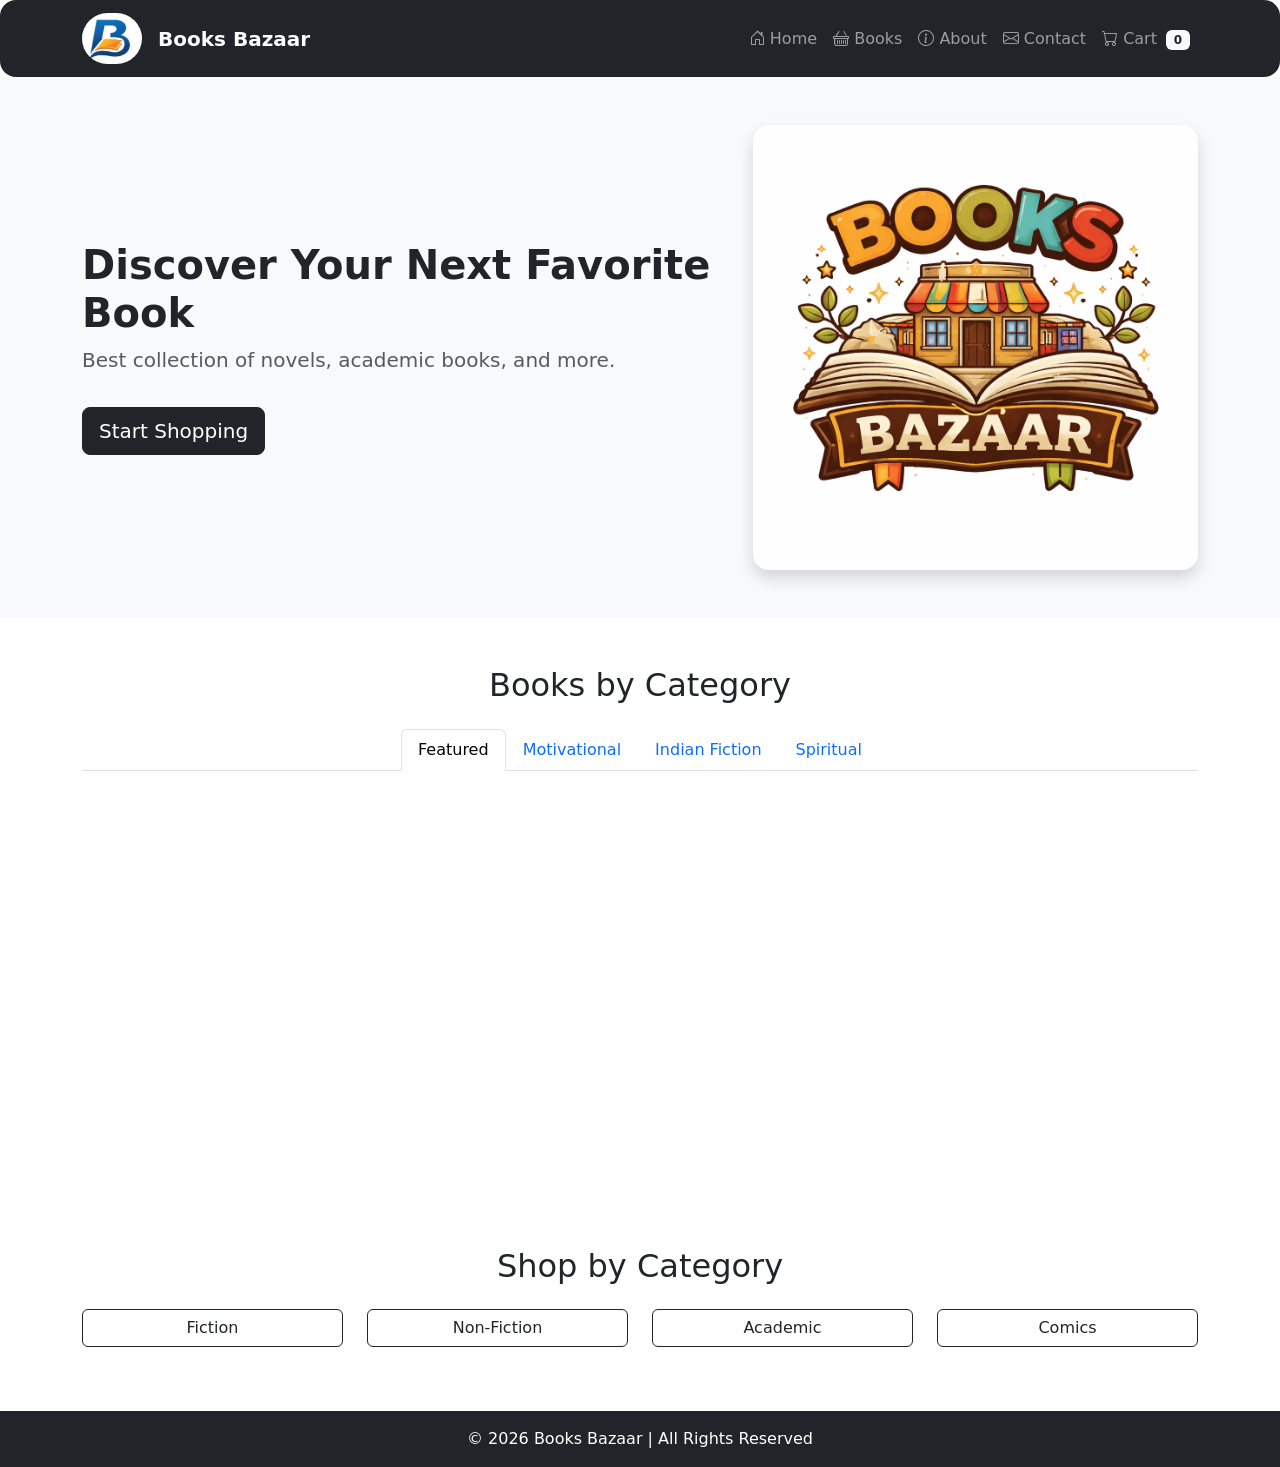
<file: BooksBazaar/index.html>
<!DOCTYPE html>
<html lang="en">

<head>
    <meta charset="UTF-8">
    <meta name="viewport" content="width=device-width, initial-scale=1.0">
    <title>Books Bazaar</title>
    <link rel="stylesheet" href="style/style.css">

    <link href="https://unpkg.com/aos@2.3.4/dist/aos.css" rel="stylesheet">
    <link href="https://cdn.jsdelivr.net/npm/bootstrap@5.3.2/dist/css/bootstrap.min.css" rel="stylesheet">
    <script src="https://cdn.jsdelivr.net/npm/bootstrap@5.3.2/dist/js/bootstrap.bundle.min.js"></script>
    <link rel="stylesheet" href="https://cdn.jsdelivr.net/npm/bootstrap-icons@1.11.3/font/bootstrap-icons.css">
    <link href="https://unpkg.com/aos@2.3.4/dist/aos.css" rel="stylesheet">
</head>

<body>

    <!-- Navbar -->
    <nav class="navbar navbar-expand-lg navbar-dark bg-dark rounded-4">
        <div class="container">
                <a class="navbar-brand d-flex align-items-center" href="index.html">
                <img src="img/logo.jpg" alt="Books Bazaar Logo"
                    class="d-inline-block align-text-top me-2 rounded-pill me-3" style="width: 60px;">
                <span class="fw-bold">Books Bazaar</span>
            </a>
            <button class="navbar-toggler" type="button" data-bs-toggle="collapse" data-bs-target="#navbarNav">
                <span class="navbar-toggler-icon"></span>
            </button>
            <div class="collapse navbar-collapse" id="navbarNav">
                <ul class="navbar-nav ms-auto">
                    <li class="nav-item"><a class="nav-link" href="index.html"><i class="bi bi-house-door"></i> Home</a></li>
                    <li class="nav-item"><a class="nav-link" href="books.html"><i class="bi bi-basket"></i> Books</a></li>
                    <li class="nav-item"><a class="nav-link" href="about.html"><i class="bi bi-info-circle"></i>
                            About</a></li>
                    <li class="nav-item"><a class="nav-link" href="contact.html"><i class="bi bi-envelope"></i>
                            Contact</a></li>
                    <li class="nav-item">
                        <a class="nav-link" href="cart.html">
                            <i class="bi bi-cart"></i>
                            Cart
                            <span class="badge bg-light text-dark ms-1 cart-count">0</span>
                        </a>
                    </li>
                </ul>
            </div>
        </div>
    </nav>

    <!-- Hero Section -->
    <header class="bg-light py-5">
        <div class="container d-flex flex-column flex-md-row align-items-center justify-content-between">
            <div class="text-center text-md-start">
                <h1 class="fw-bold text-dark">Discover Your Next Favorite Book</h1>
                <p class="lead text-muted">Best collection of novels, academic books, and more.</p>
                <a class="btn btn-dark btn-lg mt-3" href="books.html">Start Shopping</a>
            </div>
            <div class="mt-4 mt-md-0">
                <img src="img/hero.png" class="img-fluid rounded-4 shadow" alt="book Banner" width="500">
            </div>
        </div>
    </header>
    <!-- Books by Category (Tabs) -->
    <section class="container mt-5">
        <h2 class="mb-4 text-center text-dark">Books by Category</h2>

        <ul class="nav nav-tabs justify-content-center" id="categoryTabs" role="tablist">
            <li class="nav-item" role="presentation">
                <button class="nav-link active" id="tab-featured" data-bs-toggle="tab" data-bs-target="#pane-featured" type="button" role="tab">
                    Featured
                </button>
            </li>
            <li class="nav-item" role="presentation">
                <button class="nav-link" id="tab-motivational" data-bs-toggle="tab" data-bs-target="#pane-motivational" type="button" role="tab">
                    Motivational
                </button>
            </li>
            <li class="nav-item" role="presentation">
                <button class="nav-link" id="tab-indian" data-bs-toggle="tab" data-bs-target="#pane-indian" type="button" role="tab">
                    Indian Fiction
                </button>
            </li>
            <li class="nav-item" role="presentation">
                <button class="nav-link" id="tab-spiritual" data-bs-toggle="tab" data-bs-target="#pane-spiritual" type="button" role="tab">
                    Spiritual
                </button>
            </li>
        </ul>

        <div class="tab-content pt-4" id="categoryTabsContent">
            <!-- Featured -->
            <div class="tab-pane fade show active" id="pane-featured" role="tabpanel" aria-labelledby="tab-featured" tabindex="0">
                <div class="row g-4">
                    <div class="col-12 col-sm-6 col-md-3" data-aos="fade-up">
                        <div class="card book-card">
                            <img src="img/1984.webp" class="card-img-top" alt="1984 book cover">
                            <div class="card-body text-center">
                                <h5 class="card-title">1984</h5>
                                <p class="card-text">George Orwell</p>
                                <p class="text-danger fw-bold">₹149</p>
                                <button class="btn btn-dark w-100 add-to-cart" data-title="1984" data-author="George Orwell" data-price="149" data-image="img/1984.webp">Add to Cart</button>
                            </div>
                        </div>
                    </div>
                    <div class="col-12 col-sm-6 col-md-3" data-aos="fade-up" data-aos-delay="100">
                        <div class="card book-card">
                            <img src="img/ToKillaMockingBird.jpg" class="card-img-top" alt="To Kill a Mockingbird book cover">
                            <div class="card-body text-center">
                                <h5 class="card-title">To Kill a Mockingbird</h5>
                                <p class="card-text">Harper Lee</p>
                                <p class="text-danger fw-bold">₹199</p>
                                <button class="btn btn-dark w-100 add-to-cart" data-title="To Kill a Mockingbird" data-author="Harper Lee" data-price="199" data-image="img/ToKillaMockingBird.jpg">Add to Cart</button>
                            </div>
                        </div>
                    </div>
                    <div class="col-12 col-sm-6 col-md-3" data-aos="fade-up" data-aos-delay="200">
                        <div class="card book-card">
                            <img src="img/Brave_New_World.jpg" class="card-img-top" alt="Brave New World book cover">
                            <div class="card-body text-center">
                                <h5 class="card-title">Brave New World</h5>
                                <p class="card-text">Aldous Huxley</p>
                                <p class="text-danger fw-bold">₹199</p>
                                <button class="btn btn-dark w-100 add-to-cart" data-title="Brave New World" data-author="Aldous Huxley" data-price="199" data-image="img/Brave_New_World.jpg">Add to Cart</button>
                            </div>
                        </div>
                    </div>
                    <div class="col-12 col-sm-6 col-md-3" data-aos="fade-up" data-aos-delay="300">
                        <div class="card book-card">
                            <img src="img/Fahrenheit_451.jpg" class="card-img-top" alt="Fahrenheit 451 book cover">
                            <div class="card-body text-center">
                                <h5 class="card-title">Fahrenheit 451</h5>
                                <p class="card-text">Ray Bradbury</p>
                                <p class="text-danger fw-bold">₹189</p>
                                <button class="btn btn-dark w-100 add-to-cart" data-title="Fahrenheit 451" data-author="Ray Bradbury" data-price="189" data-image="img/Fahrenheit_451.jpg">Add to Cart</button>
                            </div>
                        </div>
                    </div>
                </div>
            </div>

            <!-- Motivational -->
            <div class="tab-pane fade" id="pane-motivational" role="tabpanel" aria-labelledby="tab-motivational" tabindex="0">
                <div class="row g-4">
                    <div class="col-12 col-sm-6 col-md-3" data-aos="fade-up">
                        <div class="card book-card">
                            <img src="img/Atomic_Habits.jpg" class="card-img-top" alt="Atomic Habits book cover">
                            <div class="card-body text-center">
                                <h5 class="card-title">Atomic Habits</h5>
                                <p class="card-text">James Clear</p>
                                <p class="text-danger fw-bold">₹299</p>
                                <button class="btn btn-dark w-100 add-to-cart" data-title="Atomic Habits" data-author="James Clear" data-price="299" data-image="img/Atomic_Habits.jpg">Add to Cart</button>
                            </div>
                        </div>
                    </div>
                    <div class="col-12 col-sm-6 col-md-3" data-aos="fade-up" data-aos-delay="100">
                        <div class="card book-card">
                            <img src="img/Deep_Work.jpg" class="card-img-top" alt="Deep Work book cover">
                            <div class="card-body text-center">
                                <h5 class="card-title">Deep Work</h5>
                                <p class="card-text">Cal Newport</p>
                                <p class="text-danger fw-bold">₹349</p>
                                <button class="btn btn-dark w-100 add-to-cart" data-title="Deep Work" data-author="Cal Newport" data-price="349" data-image="img/Deep_Work.jpg">Add to Cart</button>
                            </div>
                        </div>
                    </div>
                    <div class="col-12 col-sm-6 col-md-3" data-aos="fade-up" data-aos-delay="200">
                        <div class="card book-card">
                            <img src="img/Think_and_Grow_Rich.jpg" class="card-img-top" alt="Think and Grow Rich book cover">
                            <div class="card-body text-center">
                                <h5 class="card-title">Think and Grow Rich</h5>
                                <p class="card-text">Napoleon Hill</p>
                                <p class="text-danger fw-bold">₹199</p>
                                <button class="btn btn-dark w-100 add-to-cart" data-title="Think and Grow Rich" data-author="Napoleon Hill" data-price="199" data-image="img/Think_and_Grow_Rich.jpg">Add to Cart</button>
                            </div>
                        </div>
                    </div>
                    <div class="col-12 col-sm-6 col-md-3" data-aos="fade-up" data-aos-delay="300">
                        <div class="card book-card">
                            <img src="img/WingsOfFire.jpg" class="card-img-top" alt="Wings of Fire book cover">
                            <div class="card-body text-center">
                                <h5 class="card-title">Wings of Fire</h5>
                                <p class="card-text">A. P. J. Abdul Kalam</p>
                                <p class="text-danger fw-bold">₹299</p>
                                <button class="btn btn-dark w-100 add-to-cart" data-title="Wings of Fire" data-author="A. P. J. Abdul Kalam" data-price="299" data-image="img/WingsOfFire.jpg">Add to Cart</button>
                            </div>
                        </div>
                    </div>
                </div>
            </div>

            <!-- Indian Fiction -->
            <div class="tab-pane fade" id="pane-indian" role="tabpanel" aria-labelledby="tab-indian" tabindex="0">
                <div class="row g-4">
                    <div class="col-12 col-sm-6 col-md-3" data-aos="fade-up">
                        <div class="card book-card">
                            <img src="img/TheWhiteTiger.jpg" class="card-img-top" alt="The White Tiger book cover">
                            <div class="card-body text-center">
                                <h5 class="card-title">The White Tiger</h5>
                                <p class="card-text">Aravind Adiga</p>
                                <p class="text-danger fw-bold">₹199</p>
                                <button class="btn btn-dark w-100 add-to-cart" data-title="The White Tiger" data-author="Aravind Adiga" data-price="199" data-image="img/TheWhiteTiger.jpg">Add to Cart</button>
                            </div>
                        </div>
                    </div>
                    <div class="col-12 col-sm-6 col-md-3" data-aos="fade-up" data-aos-delay="100">
                        <div class="card book-card">
                            <img src="img/TheGodOfSmallThings.jpg" class="card-img-top" alt="The God of Small Things book cover">
                            <div class="card-body text-center">
                                <h5 class="card-title">The God of Small Things</h5>
                                <p class="card-text">Arundhati Roy</p>
                                <p class="text-danger fw-bold">₹249</p>
                                <button class="btn btn-dark w-100 add-to-cart" data-title="The God of Small Things" data-author="Arundhati Roy" data-price="249" data-image="img/TheGodOfSmallThings.jpg">Add to Cart</button>
                            </div>
                        </div>
                    </div>
                    <div class="col-12 col-sm-6 col-md-3" data-aos="fade-up" data-aos-delay="200">
                        <div class="card book-card">
                            <img src="img/Midnight'sChildren.jpg" class="card-img-top" alt="Midnight's Children book cover">
                            <div class="card-body text-center">
                                <h5 class="card-title">Midnight's Children</h5>
                                <p class="card-text">Salman Rushdie</p>
                                <p class="text-danger fw-bold">₹299</p>
                                <button class="btn btn-dark w-100 add-to-cart" data-title="Midnight's Children" data-author="Salman Rushdie" data-price="299" data-image="img/Midnight'sChildren.jpg">Add to Cart</button>
                            </div>
                        </div>
                    </div>
                    <div class="col-12 col-sm-6 col-md-3" data-aos="fade-up" data-aos-delay="300">
                        <div class="card book-card">
                            <img src="img/TrainToPakistan.jpg" class="card-img-top" alt="Train to Pakistan book cover">
                            <div class="card-body text-center">
                                <h5 class="card-title">Train to Pakistan</h5>
                                <p class="card-text">Khushwant Singh</p>
                                <p class="text-danger fw-bold">₹199</p>
                                <button class="btn btn-dark w-100 add-to-cart" data-title="Train to Pakistan" data-author="Khushwant Singh" data-price="199" data-image="img/TrainToPakistan.jpg">Add to Cart</button>
                            </div>
                        </div>
                    </div>
                </div>
            </div>

            <!-- Spiritual -->
            <div class="tab-pane fade" id="pane-spiritual" role="tabpanel" aria-labelledby="tab-spiritual" tabindex="0">
                <div class="row g-4">
                    <div class="col-12 col-sm-6 col-md-3" data-aos="fade-up">
                        <div class="card book-card">
                            <img src="img/Bhagvadgita.jpg" class="card-img-top" alt="The Bhagavad Gita book cover">
                            <div class="card-body text-center">
                                <h5 class="card-title">The Bhagavad Gita</h5>
                                <p class="card-text">A. C. Bhaktivedanta Swami</p>
                                <p class="text-danger fw-bold">₹149</p>
                                <button class="btn btn-dark w-100 add-to-cart" data-title="The Bhagavad Gita" data-author="A. C. Bhaktivedanta Swami" data-price="149" data-image="img/Bhagvadgita.jpg">Add to Cart</button>
                            </div>
                        </div>
                    </div>
                    <div class="col-12 col-sm-6 col-md-3" data-aos="fade-up" data-aos-delay="100">
                        <div class="card book-card">
                            <img src="img/The_Power_of_Now.jpg" class="card-img-top" alt="The Power of Now book cover">
                            <div class="card-body text-center">
                                <h5 class="card-title">The Power of Now</h5>
                                <p class="card-text">Eckhart Tolle</p>
                                <p class="text-danger fw-bold">₹299</p>
                                <button class="btn btn-dark w-100 add-to-cart" data-title="The Power of Now" data-author="Eckhart Tolle" data-price="299" data-image="img/The_Power_of_Now.jpg">Add to Cart</button>
                            </div>
                        </div>
                    </div>
                    <div class="col-12 col-sm-6 col-md-3" data-aos="fade-up" data-aos-delay="200">
                        <div class="card book-card">
                            <img src="img/Yogi.jpg" class="card-img-top" alt="Autobiography of a Yogi book cover">
                            <div class="card-body text-center">
                                <h5 class="card-title">Autobiography of a Yogi</h5>
                                <p class="card-text">Paramahansa Yogananda</p>
                                <p class="text-danger fw-bold">₹199</p>
                                <button class="btn btn-dark w-100 add-to-cart" data-title="Autobiography of a Yogi" data-author="Paramahansa Yogananda" data-price="199" data-image="img/Yogi.jpg">Add to Cart</button>
                            </div>
                        </div>
                    </div>
                    <div class="col-12 col-sm-6 col-md-3" data-aos="fade-up" data-aos-delay="300">
                        <div class="card book-card">
                            <img src="img/Ikigai.jpg" class="card-img-top" alt="Ikigai book cover">
                            <div class="card-body text-center">
                                <h5 class="card-title">Ikigai</h5>
                                <p class="card-text">Héctor García</p>
                                <p class="text-danger fw-bold">₹249</p>
                                <button class="btn btn-dark w-100 add-to-cart" data-title="Ikigai" data-author="Héctor García" data-price="249" data-image="img/Ikigai.jpg">Add to Cart</button>
                            </div>
                        </div>
                    </div>
                </div>
            </div>
        </div>
    </section>
    <!-- Categories -->
    <section class="container mb-5">
        <h2 class="mb-4 text-center text-dark">Shop by Category</h2>
        <div class="row text-center">
            <div class="col-6 col-md-3 mb-3">
                <a href="books.html#fiction" class="btn btn-outline-dark w-100">Fiction</a>
            </div>
            <div class="col-6 col-md-3 mb-3">
                <a href="books.html#non-fiction" class="btn btn-outline-dark w-100">Non-Fiction</a>
            </div>
            <div class="col-6 col-md-3 mb-3">
                <a href="books.html#academic" class="btn btn-outline-dark w-100">Academic</a>
            </div>
            <div class="col-6 col-md-3 mb-3">
                <a href="books.html#comics" class="btn btn-outline-dark w-100">Comics</a>
            </div>
        </div>
    </section>

    <!-- Footer -->
    <footer class="bg-dark text-white text-center py-3 mt-auto">
        <p class="mb-0">© 2026 Books Bazaar | All Rights Reserved</p>
    </footer>
    <script src="https://unpkg.com/aos@2.3.4/dist/aos.js"></script>
    <script>
        AOS.init();
    </script>
    <script src="script.js"></script>
</body>
</file>
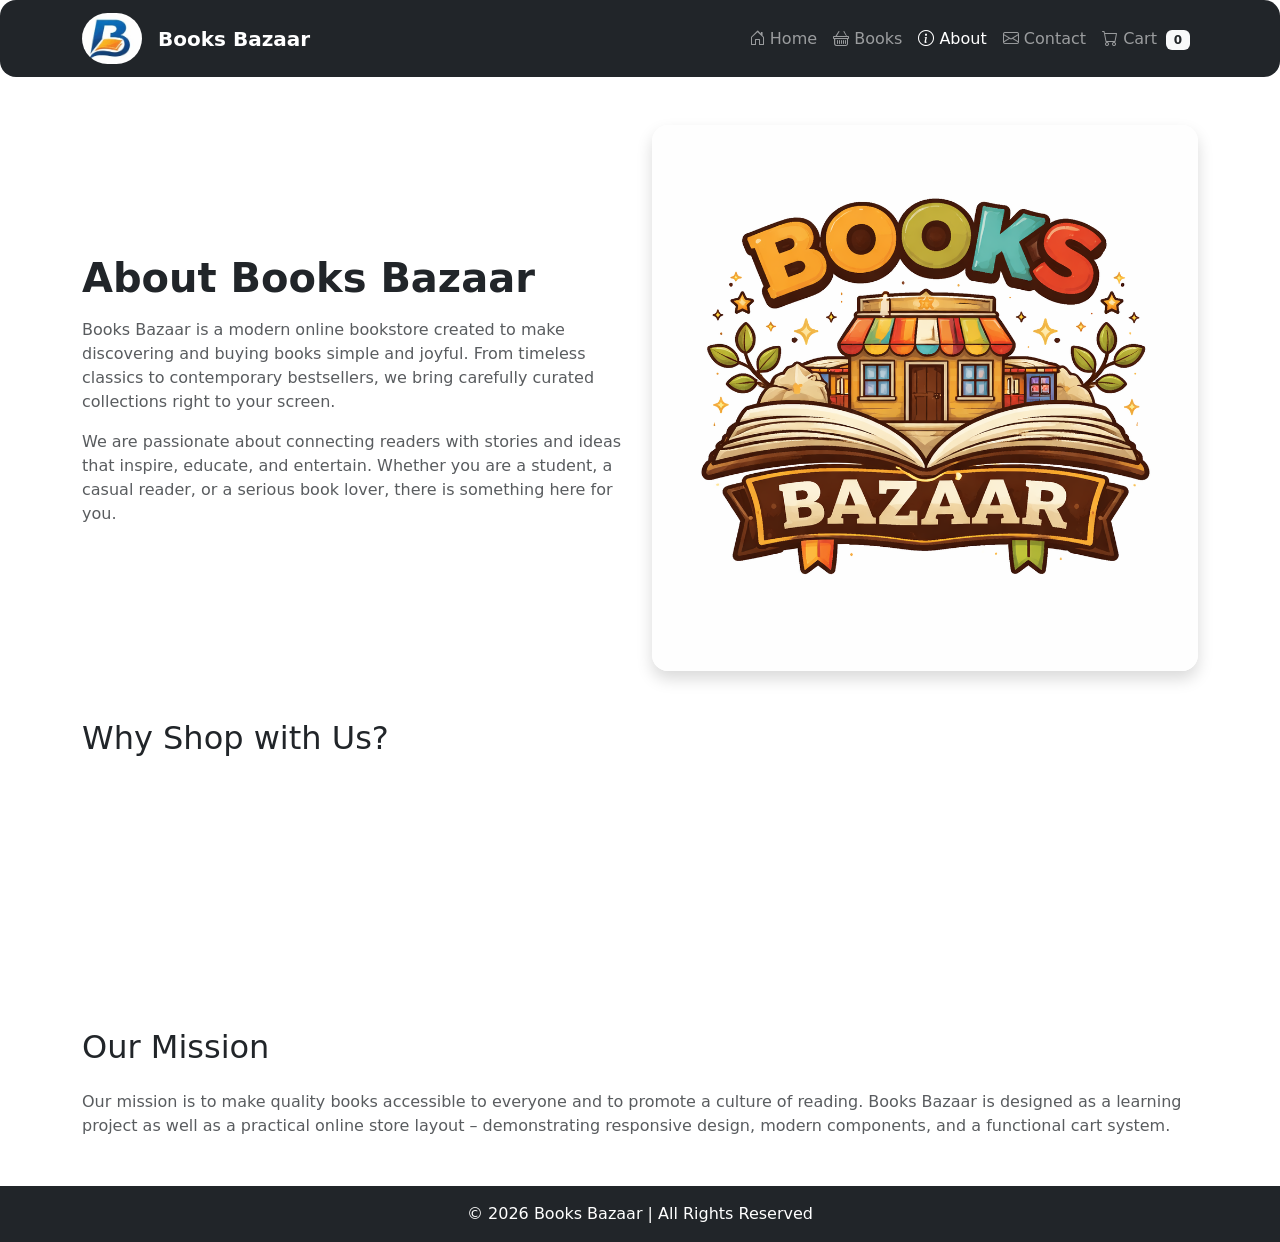
<file: BooksBazaar/about.html>
<!DOCTYPE html>
<html lang="en">

<head>
    <meta charset="UTF-8">
    <meta name="viewport" content="width=device-width, initial-scale=1.0">
    <title>About - Books Bazaar</title>
    <link rel="stylesheet" href="style/style.css">
    <link href="https://unpkg.com/aos@2.3.4/dist/aos.css" rel="stylesheet">
    <link href="https://cdn.jsdelivr.net/npm/bootstrap@5.3.2/dist/css/bootstrap.min.css" rel="stylesheet">
    <script src="https://cdn.jsdelivr.net/npm/bootstrap@5.3.2/dist/js/bootstrap.bundle.min.js"></script>
    <link rel="stylesheet" href="https://cdn.jsdelivr.net/npm/bootstrap-icons@1.11.3/font/bootstrap-icons.css">
</head>

<body>
    <!-- Navbar -->
    <nav class="navbar navbar-expand-lg navbar-dark bg-dark rounded-4">
        <div class="container">
            <a class="navbar-brand d-flex align-items-center" href="index.html">
                <img src="img/logo.jpg" alt="Books Bazaar Logo"
                    class="d-inline-block align-text-top me-2 rounded-pill me-3" style="width: 60px;">
                <span class="fw-bold">Books Bazaar</span>
            </a>
            <button class="navbar-toggler" type="button" data-bs-toggle="collapse" data-bs-target="#navbarNav">
                <span class="navbar-toggler-icon"></span>
            </button>
            <div class="collapse navbar-collapse" id="navbarNav">
                <ul class="navbar-nav ms-auto">
                    <li class="nav-item"><a class="nav-link" href="index.html"><i class="bi bi-house-door"></i> Home</a></li>
                    <li class="nav-item"><a class="nav-link" href="books.html"><i class="bi bi-basket"></i> Books</a></li>
                    <li class="nav-item"><a class="nav-link active" href="about.html"><i class="bi bi-info-circle"></i> About</a></li>
                    <li class="nav-item"><a class="nav-link" href="contact.html"><i class="bi bi-envelope"></i> Contact</a></li>
                    <li class="nav-item">
                        <a class="nav-link" href="cart.html">
                            <i class="bi bi-cart"></i>
                            Cart
                            <span class="badge bg-light text-dark ms-1 cart-count">0</span>
                        </a>
                    </li>
                </ul>
            </div>
        </div>
    </nav>

    <main class="container my-5">
        <section class="row align-items-center mb-5">
            <div class="col-md-6" data-aos="fade-right">
                <h1 class="fw-bold mb-3">About Books Bazaar</h1>
                <p class="text-muted">
                    Books Bazaar is a modern online bookstore created to make discovering and buying books simple and joyful.
                    From timeless classics to contemporary bestsellers, we bring carefully curated collections right to your screen.
                </p>
                <p class="text-muted">
                    We are passionate about connecting readers with stories and ideas that inspire, educate, and entertain.
                    Whether you are a student, a casual reader, or a serious book lover, there is something here for you.
                </p>
            </div>
            <div class="col-md-6 text-center" data-aos="fade-left">
                <img src="img/hero.png" class="img-fluid rounded-4 shadow" alt="Books Bazaar illustration">
            </div>
        </section>

        <section class="mb-5">
            <h2 class="mb-4">Why Shop with Us?</h2>
            <div class="row g-4">
                <div class="col-md-4" data-aos="zoom-in">
                    <div class="card h-100 text-center">
                        <div class="card-body">
                            <i class="bi bi-collection fs-1 mb-3"></i>
                            <h5 class="card-title">Curated Collections</h5>
                            <p class="card-text text-muted">
                                Handpicked books across genres so you can quickly find quality reads without endless searching.
                            </p>
                        </div>
                    </div>
                </div>
                <div class="col-md-4" data-aos="zoom-in" data-aos-delay="100">
                    <div class="card h-100 text-center">
                        <div class="card-body">
                            <i class="bi bi-truck fs-1 mb-3"></i>
                            <h5 class="card-title">Fast & Reliable</h5>
                            <p class="card-text text-muted">
                                Built with performance and simplicity in mind for a smooth browsing and checkout experience.
                            </p>
                        </div>
                    </div>
                </div>
                <div class="col-md-4" data-aos="zoom-in" data-aos-delay="200">
                    <div class="card h-100 text-center">
                        <div class="card-body">
                            <i class="bi bi-heart fs-1 mb-3"></i>
                            <h5 class="card-title">Made for Readers</h5>
                            <p class="card-text text-muted">
                                Clean design and clear layouts that put books and reading first.
                            </p>
                        </div>
                    </div>
                </div>
            </div>
        </section>

        <section class="mb-5">
            <h2 class="mb-4">Our Mission</h2>
            <p class="text-muted">
                Our mission is to make quality books accessible to everyone and to promote a culture of reading.
                Books Bazaar is designed as a learning project as well as a practical online store layout –
                demonstrating responsive design, modern components, and a functional cart system.
            </p>
        </section>
    </main>

    <footer class="bg-dark text-white text-center py-3 mt-auto">
        <p class="mb-0">© 2026 Books Bazaar | All Rights Reserved</p>
    </footer>

    <script src="https://unpkg.com/aos@2.3.4/dist/aos.js"></script>
    <script>
        AOS.init();
    </script>
    <script src="script.js"></script>
</body>

</html>
</file>
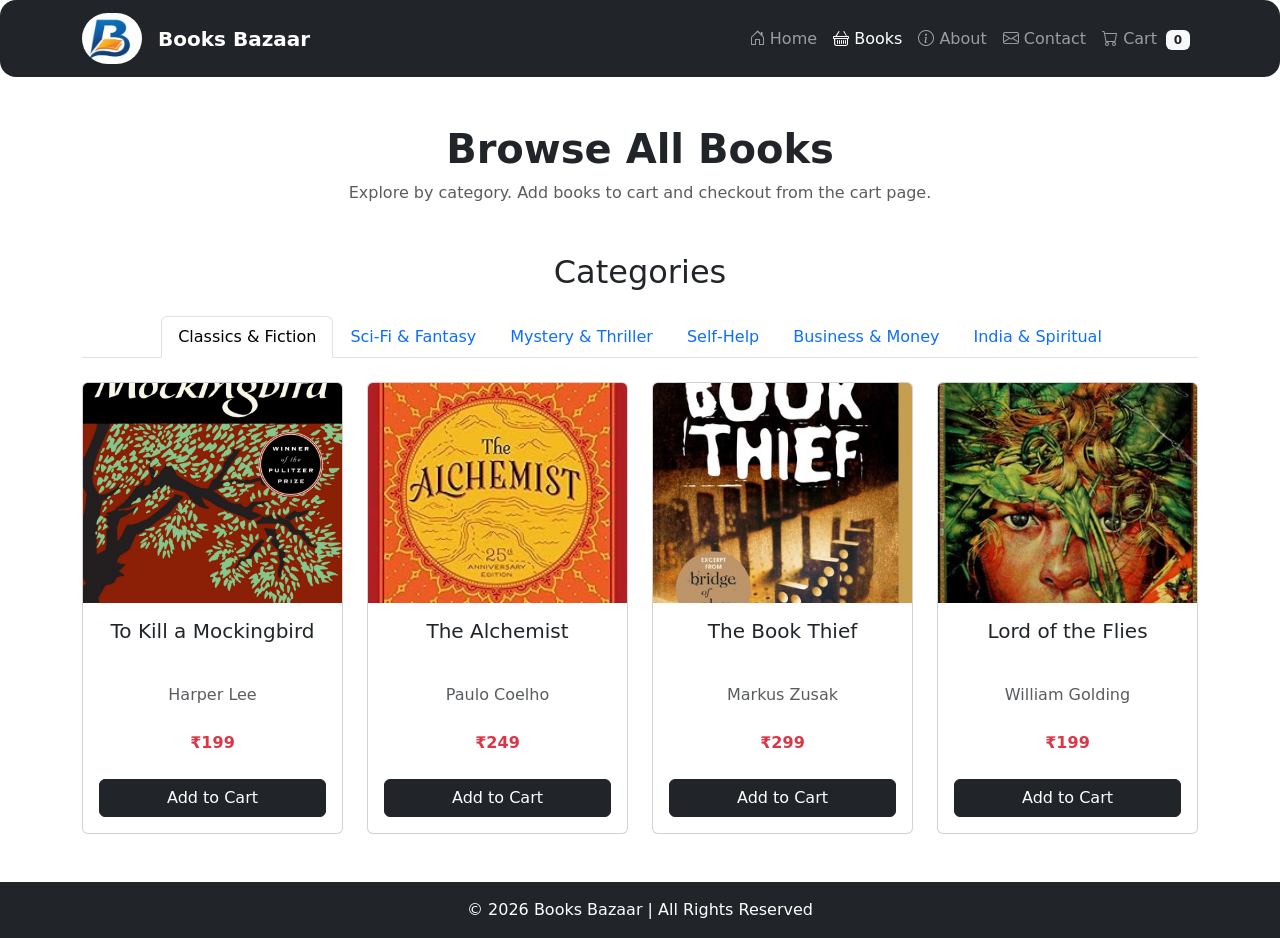
<file: BooksBazaar/books.html>
<!DOCTYPE html>
<html lang="en">

<head>
    <meta charset="UTF-8">
    <meta name="viewport" content="width=device-width, initial-scale=1.0">
    <title>Books - Books Bazaar</title>
    <link rel="stylesheet" href="style/style.css">
    <link href="https://unpkg.com/aos@2.3.4/dist/aos.css" rel="stylesheet">
    <link href="https://cdn.jsdelivr.net/npm/bootstrap@5.3.2/dist/css/bootstrap.min.css" rel="stylesheet">
    <script src="https://cdn.jsdelivr.net/npm/bootstrap@5.3.2/dist/js/bootstrap.bundle.min.js"></script>
    <link rel="stylesheet" href="https://cdn.jsdelivr.net/npm/bootstrap-icons@1.11.3/font/bootstrap-icons.css">
</head>

<body>
    <!-- Navbar -->
    <nav class="navbar navbar-expand-lg navbar-dark bg-dark rounded-4">
        <div class="container">
            <a class="navbar-brand d-flex align-items-center" href="index.html">
                <img src="img/logo.jpg" alt="Books Bazaar Logo"
                    class="d-inline-block align-text-top me-2 rounded-pill me-3" style="width: 60px;">
                <span class="fw-bold">Books Bazaar</span>
            </a>
            <button class="navbar-toggler" type="button" data-bs-toggle="collapse" data-bs-target="#navbarNav">
                <span class="navbar-toggler-icon"></span>
            </button>
            <div class="collapse navbar-collapse" id="navbarNav">
                <ul class="navbar-nav ms-auto">
                    <li class="nav-item"><a class="nav-link" href="index.html"><i class="bi bi-house-door"></i> Home</a></li>
                    <li class="nav-item"><a class="nav-link active" href="books.html"><i class="bi bi-basket"></i> Books</a></li>
                    <li class="nav-item"><a class="nav-link" href="about.html"><i class="bi bi-info-circle"></i> About</a></li>
                    <li class="nav-item"><a class="nav-link" href="contact.html"><i class="bi bi-envelope"></i> Contact</a></li>
                    <li class="nav-item">
                        <a class="nav-link" href="cart.html">
                            <i class="bi bi-cart"></i>
                            Cart
                            <span class="badge bg-light text-dark ms-1 cart-count">0</span>
                        </a>
                    </li>
                </ul>
            </div>
        </div>
    </nav>

    <main class="container my-5">
        <header class="mb-5 text-center">
            <h1 class="fw-bold">Browse All Books</h1>
            <p class="text-muted">Explore by category. Add books to cart and checkout from the cart page.</p>
        </header>

        <section>
            <h2 class="mb-4 text-center">Categories</h2>

            <ul class="nav nav-tabs justify-content-center" id="booksTabs" role="tablist">
                <li class="nav-item" role="presentation">
                    <button class="nav-link active" id="tab-classics" data-bs-toggle="tab" data-bs-target="#pane-classics" type="button" role="tab">
                        Classics & Fiction
                    </button>
                </li>
                <li class="nav-item" role="presentation">
                    <button class="nav-link" id="tab-scifi" data-bs-toggle="tab" data-bs-target="#pane-scifi" type="button" role="tab">
                        Sci‑Fi & Fantasy
                    </button>
                </li>
                <li class="nav-item" role="presentation">
                    <button class="nav-link" id="tab-thriller" data-bs-toggle="tab" data-bs-target="#pane-thriller" type="button" role="tab">
                        Mystery & Thriller
                    </button>
                </li>
                <li class="nav-item" role="presentation">
                    <button class="nav-link" id="tab-selfhelp" data-bs-toggle="tab" data-bs-target="#pane-selfhelp" type="button" role="tab">
                        Self‑Help
                    </button>
                </li>
                <li class="nav-item" role="presentation">
                    <button class="nav-link" id="tab-business" data-bs-toggle="tab" data-bs-target="#pane-business" type="button" role="tab">
                        Business & Money
                    </button>
                </li>
                <li class="nav-item" role="presentation">
                    <button class="nav-link" id="tab-india" data-bs-toggle="tab" data-bs-target="#pane-india" type="button" role="tab">
                        India & Spiritual
                    </button>
                </li>
            </ul>

            <div class="tab-content pt-4" id="booksTabsContent">
                <!-- Classics & Fiction -->
                <div class="tab-pane fade show active" id="pane-classics" role="tabpanel" aria-labelledby="tab-classics" tabindex="0">
                    <div class="row g-4">
                        <div class="col-12 col-sm-6 col-md-3" data-aos="fade-up">
                            <div class="card book-card">
                                <img src="img/ToKillaMockingBird.jpg" class="card-img-top" alt="To Kill a Mockingbird book cover">
                                <div class="card-body text-center">
                                    <h5 class="card-title">To Kill a Mockingbird</h5>
                                    <p class="card-text text-muted">Harper Lee</p>
                                    <p class="text-danger fw-bold">₹199</p>
                                    <button class="btn btn-dark w-100 add-to-cart" data-title="To Kill a Mockingbird" data-author="Harper Lee" data-price="199" data-image="img/ToKillaMockingBird.jpg">Add to Cart</button>
                                </div>
                            </div>
                        </div>

                        <div class="col-12 col-sm-6 col-md-3" data-aos="fade-up" data-aos-delay="100">
                            <div class="card book-card">
                                <img src="img/The_Alchemist.jpg" class="card-img-top" alt="The Alchemist book cover">
                                <div class="card-body text-center">
                                    <h5 class="card-title">The Alchemist</h5>
                                    <p class="card-text text-muted">Paulo Coelho</p>
                                    <p class="text-danger fw-bold">₹249</p>
                                    <button class="btn btn-dark w-100 add-to-cart" data-title="The Alchemist" data-author="Paulo Coelho" data-price="249" data-image="img/The_Alchemist.jpg">Add to Cart</button>
                                </div>
                            </div>
                        </div>

                        <div class="col-12 col-sm-6 col-md-3" data-aos="fade-up" data-aos-delay="200">
                            <div class="card book-card">
                                <img src="img/The_Book_Thief.jpg" class="card-img-top" alt="The Book Thief book cover">
                                <div class="card-body text-center">
                                    <h5 class="card-title">The Book Thief</h5>
                                    <p class="card-text text-muted">Markus Zusak</p>
                                    <p class="text-danger fw-bold">₹299</p>
                                    <button class="btn btn-dark w-100 add-to-cart" data-title="The Book Thief" data-author="Markus Zusak" data-price="299" data-image="img/The_Book_Thief.jpg">Add to Cart</button>
                                </div>
                            </div>
                        </div>

                        <div class="col-12 col-sm-6 col-md-3" data-aos="fade-up" data-aos-delay="300">
                            <div class="card book-card">
                                <img src="img/Lord_of_the_Flies.jpg" class="card-img-top" alt="Lord of the Flies book cover">
                                <div class="card-body text-center">
                                    <h5 class="card-title">Lord of the Flies</h5>
                                    <p class="card-text text-muted">William Golding</p>
                                    <p class="text-danger fw-bold">₹199</p>
                                    <button class="btn btn-dark w-100 add-to-cart" data-title="Lord of the Flies" data-author="William Golding" data-price="199" data-image="img/Lord_of_the_Flies.jpg">Add to Cart</button>
                                </div>
                            </div>
                        </div>
                    </div>
                </div>

                <!-- Sci‑Fi & Fantasy -->
                <div class="tab-pane fade" id="pane-scifi" role="tabpanel" aria-labelledby="tab-scifi" tabindex="0">
                    <div class="row g-4">
                        <div class="col-12 col-sm-6 col-md-3" data-aos="fade-up">
                            <div class="card book-card">
                                <img src="img/Dune.jpg" class="card-img-top" alt="Dune book cover">
                                <div class="card-body text-center">
                                    <h5 class="card-title">Dune</h5>
                                    <p class="card-text text-muted">Frank Herbert</p>
                                    <p class="text-danger fw-bold">₹349</p>
                                    <button class="btn btn-dark w-100 add-to-cart" data-title="Dune" data-author="Frank Herbert" data-price="349" data-image="img/Dune.jpg">Add to Cart</button>
                                </div>
                            </div>
                        </div>

                        <div class="col-12 col-sm-6 col-md-3" data-aos="fade-up" data-aos-delay="100">
                            <div class="card book-card">
                                <img src="img/The_Hobbit.jpg" class="card-img-top" alt="The Hobbit book cover">
                                <div class="card-body text-center">
                                    <h5 class="card-title">The Hobbit</h5>
                                    <p class="card-text text-muted">J. R. R. Tolkien</p>
                                    <p class="text-danger fw-bold">₹299</p>
                                    <button class="btn btn-dark w-100 add-to-cart" data-title="The Hobbit" data-author="J. R. R. Tolkien" data-price="299" data-image="img/The_Hobbit.jpg">Add to Cart</button>
                                </div>
                            </div>
                        </div>

                        <div class="col-12 col-sm-6 col-md-3" data-aos="fade-up" data-aos-delay="200">
                            <div class="card book-card">
                                <img src="img/Harry_Potter_and_the_Sorcerers_Stone.jpg" class="card-img-top" alt="Harry Potter and the Sorcerer's Stone book cover">
                                <div class="card-body text-center">
                                    <h5 class="card-title">Harry Potter 1</h5>
                                    <p class="card-text text-muted">J. K. Rowling</p>
                                    <p class="text-danger fw-bold">₹399</p>
                                    <button class="btn btn-dark w-100 add-to-cart" data-title="Harry Potter and the Sorcerer's Stone" data-author="J. K. Rowling" data-price="399" data-image="img/Harry_Potter_and_the_Sorcerers_Stone.jpg">Add to Cart</button>
                                </div>
                            </div>
                        </div>

                        <div class="col-12 col-sm-6 col-md-3" data-aos="fade-up" data-aos-delay="300">
                            <div class="card book-card">
                                <img src="img/The_Martian.jpg" class="card-img-top" alt="The Martian book cover">
                                <div class="card-body text-center">
                                    <h5 class="card-title">The Martian</h5>
                                    <p class="card-text text-muted">Andy Weir</p>
                                    <p class="text-danger fw-bold">₹299</p>
                                    <button class="btn btn-dark w-100 add-to-cart" data-title="The Martian" data-author="Andy Weir" data-price="299" data-image="img/The_Martian.jpg">Add to Cart</button>
                                </div>
                            </div>
                        </div>
                    </div>
                </div>

                <!-- Mystery & Thriller -->
                <div class="tab-pane fade" id="pane-thriller" role="tabpanel" aria-labelledby="tab-thriller" tabindex="0">
                    <div class="row g-4">
                        <div class="col-12 col-sm-6 col-md-3" data-aos="fade-up">
                            <div class="card book-card">
                                <img src="img/The_Da_Vinci_Code.jpg" class="card-img-top" alt="The Da Vinci Code book cover">
                                <div class="card-body text-center">
                                    <h5 class="card-title">The Da Vinci Code</h5>
                                    <p class="card-text text-muted">Dan Brown</p>
                                    <p class="text-danger fw-bold">₹299</p>
                                    <button class="btn btn-dark w-100 add-to-cart" data-title="The Da Vinci Code" data-author="Dan Brown" data-price="299" data-image="img/The_Da_Vinci_Code.jpg">Add to Cart</button>
                                </div>
                            </div>
                        </div>

                        <div class="col-12 col-sm-6 col-md-3" data-aos="fade-up" data-aos-delay="100">
                            <div class="card book-card">
                                <img src="img/Angels_and_Demons.jpg" class="card-img-top" alt="Angels and Demons book cover">
                                <div class="card-body text-center">
                                    <h5 class="card-title">Angels & Demons</h5>
                                    <p class="card-text text-muted">Dan Brown</p>
                                    <p class="text-danger fw-bold">₹299</p>
                                    <button class="btn btn-dark w-100 add-to-cart" data-title="Angels & Demons" data-author="Dan Brown" data-price="299" data-image="img/Angels_and_Demons.jpg">Add to Cart</button>
                                </div>
                            </div>
                        </div>

                        <div class="col-12 col-sm-6 col-md-3" data-aos="fade-up" data-aos-delay="200">
                            <div class="card book-card">
                                <img src="img/Gone_Girl.jpg" class="card-img-top" alt="Gone Girl book cover">
                                <div class="card-body text-center">
                                    <h5 class="card-title">Gone Girl</h5>
                                    <p class="card-text text-muted">Gillian Flynn</p>
                                    <p class="text-danger fw-bold">₹279</p>
                                    <button class="btn btn-dark w-100 add-to-cart" data-title="Gone Girl" data-author="Gillian Flynn" data-price="279" data-image="img/Gone_Girl.jpg">Add to Cart</button>
                                </div>
                            </div>
                        </div>

                        <div class="col-12 col-sm-6 col-md-3" data-aos="fade-up" data-aos-delay="300">
                            <div class="card book-card">
                                <img src="img/The_Silent_Patient.jpg" class="card-img-top" alt="The Silent Patient book cover">
                                <div class="card-body text-center">
                                    <h5 class="card-title">The Silent Patient</h5>
                                    <p class="card-text text-muted">Alex Michaelides</p>
                                    <p class="text-danger fw-bold">₹299</p>
                                    <button class="btn btn-dark w-100 add-to-cart" data-title="The Silent Patient" data-author="Alex Michaelides" data-price="299" data-image="img/The_Silent_Patient.jpg">Add to Cart</button>
                                </div>
                            </div>
                        </div>
                    </div>
                </div>

                <!-- Self‑Help -->
                <div class="tab-pane fade" id="pane-selfhelp" role="tabpanel" aria-labelledby="tab-selfhelp" tabindex="0">
                    <div class="row g-4">
                        <div class="col-12 col-sm-6 col-md-3" data-aos="fade-up">
                            <div class="card book-card">
                                <img src="img/Atomic_Habits.jpg" class="card-img-top" alt="Atomic Habits book cover">
                                <div class="card-body text-center">
                                    <h5 class="card-title">Atomic Habits</h5>
                                    <p class="card-text text-muted">James Clear</p>
                                    <p class="text-danger fw-bold">₹299</p>
                                    <button class="btn btn-dark w-100 add-to-cart" data-title="Atomic Habits" data-author="James Clear" data-price="299" data-image="img/Atomic_Habits.jpg">Add to Cart</button>
                                </div>
                            </div>
                        </div>

                        <div class="col-12 col-sm-6 col-md-3" data-aos="fade-up" data-aos-delay="100">
                            <div class="card book-card">
                                <img src="img/Ikigai.jpg" class="card-img-top" alt="Ikigai book cover">
                                <div class="card-body text-center">
                                    <h5 class="card-title">Ikigai</h5>
                                    <p class="card-text text-muted">Héctor García</p>
                                    <p class="text-danger fw-bold">₹249</p>
                                    <button class="btn btn-dark w-100 add-to-cart" data-title="Ikigai" data-author="Héctor García" data-price="249" data-image="img/Ikigai.jpg">Add to Cart</button>
                                </div>
                            </div>
                        </div>

                        <div class="col-12 col-sm-6 col-md-3" data-aos="fade-up" data-aos-delay="200">
                            <div class="card book-card">
                                <img src="img/Blink.jpg" class="card-img-top" alt="Blink book cover">
                                <div class="card-body text-center">
                                    <h5 class="card-title">Blink</h5>
                                    <p class="card-text text-muted">Malcolm Gladwell</p>
                                    <p class="text-danger fw-bold">₹199</p>
                                    <button class="btn btn-dark w-100 add-to-cart" data-title="Blink" data-author="Malcolm Gladwell" data-price="199" data-image="img/Blink.jpg">Add to Cart</button>
                                </div>
                            </div>
                        </div>

                        <div class="col-12 col-sm-6 col-md-3" data-aos="fade-up" data-aos-delay="300">
                            <div class="card book-card">
                                <img src="img/Cant_Hurt_Me.jpg" class="card-img-top" alt="Can't Hurt Me book cover">
                                <div class="card-body text-center">
                                    <h5 class="card-title">Can't Hurt Me</h5>
                                    <p class="card-text text-muted">David Goggins</p>
                                    <p class="text-danger fw-bold">₹349</p>
                                    <button class="btn btn-dark w-100 add-to-cart" data-title="Can't Hurt Me" data-author="David Goggins" data-price="349" data-image="img/Cant_Hurt_Me.jpg">Add to Cart</button>
                                </div>
                            </div>
                        </div>
                    </div>
                </div>

                <!-- Business & Money -->
                <div class="tab-pane fade" id="pane-business" role="tabpanel" aria-labelledby="tab-business" tabindex="0">
                    <div class="row g-4">
                        <div class="col-12 col-sm-6 col-md-3" data-aos="fade-up">
                            <div class="card book-card">
                                <img src="img/Rich_Dad_Poor_Dad.jpg" class="card-img-top" alt="Rich Dad Poor Dad book cover">
                                <div class="card-body text-center">
                                    <h5 class="card-title">Rich Dad Poor Dad</h5>
                                    <p class="card-text text-muted">Robert Kiyosaki</p>
                                    <p class="text-danger fw-bold">₹299</p>
                                    <button class="btn btn-dark w-100 add-to-cart" data-title="Rich Dad Poor Dad" data-author="Robert Kiyosaki" data-price="299" data-image="img/Rich_Dad_Poor_Dad.jpg">Add to Cart</button>
                                </div>
                            </div>
                        </div>

                        <div class="col-12 col-sm-6 col-md-3" data-aos="fade-up" data-aos-delay="100">
                            <div class="card book-card">
                                <img src="img/The_Psychology_of_Money.jpg" class="card-img-top" alt="The Psychology of Money book cover">
                                <div class="card-body text-center">
                                    <h5 class="card-title">Psychology of Money</h5>
                                    <p class="card-text text-muted">Morgan Housel</p>
                                    <p class="text-danger fw-bold">₹299</p>
                                    <button class="btn btn-dark w-100 add-to-cart" data-title="The Psychology of Money" data-author="Morgan Housel" data-price="299" data-image="img/The_Psychology_of_Money.jpg">Add to Cart</button>
                                </div>
                            </div>
                        </div>

                        <div class="col-12 col-sm-6 col-md-3" data-aos="fade-up" data-aos-delay="200">
                            <div class="card book-card">
                                <img src="img/Zero_to_One.jpg" class="card-img-top" alt="Zero to One book cover">
                                <div class="card-body text-center">
                                    <h5 class="card-title">Zero to One</h5>
                                    <p class="card-text text-muted">Peter Thiel</p>
                                    <p class="text-danger fw-bold">₹249</p>
                                    <button class="btn btn-dark w-100 add-to-cart" data-title="Zero to One" data-author="Peter Thiel" data-price="249" data-image="img/Zero_to_One.jpg">Add to Cart</button>
                                </div>
                            </div>
                        </div>

                        <div class="col-12 col-sm-6 col-md-3" data-aos="fade-up" data-aos-delay="300">
                            <div class="card book-card">
                                <img src="img/Shoe_Dog.jpg" class="card-img-top" alt="Shoe Dog book cover">
                                <div class="card-body text-center">
                                    <h5 class="card-title">Shoe Dog</h5>
                                    <p class="card-text text-muted">Phil Knight</p>
                                    <p class="text-danger fw-bold">₹349</p>
                                    <button class="btn btn-dark w-100 add-to-cart" data-title="Shoe Dog" data-author="Phil Knight" data-price="349" data-image="img/Shoe_Dog.jpg">Add to Cart</button>
                                </div>
                            </div>
                        </div>
                    </div>
                </div>

                <!-- India & Spiritual -->
                <div class="tab-pane fade" id="pane-india" role="tabpanel" aria-labelledby="tab-india" tabindex="0">
                    <div class="row g-4">
                        <div class="col-12 col-sm-6 col-md-3" data-aos="fade-up">
                            <div class="card book-card">
                                <img src="img/WingsOfFire.jpg" class="card-img-top" alt="Wings of Fire book cover">
                                <div class="card-body text-center">
                                    <h5 class="card-title">Wings of Fire</h5>
                                    <p class="card-text text-muted">A. P. J. Abdul Kalam</p>
                                    <p class="text-danger fw-bold">₹299</p>
                                    <button class="btn btn-dark w-100 add-to-cart" data-title="Wings of Fire" data-author="A. P. J. Abdul Kalam" data-price="299" data-image="img/WingsOfFire.jpg">Add to Cart</button>
                                </div>
                            </div>
                        </div>

                        <div class="col-12 col-sm-6 col-md-3" data-aos="fade-up" data-aos-delay="100">
                            <div class="card book-card">
                                <img src="img/IgnitedMinds.jpg" class="card-img-top" alt="Ignited Minds book cover">
                                <div class="card-body text-center">
                                    <h5 class="card-title">Ignited Minds</h5>
                                    <p class="card-text text-muted">A. P. J. Abdul Kalam</p>
                                    <p class="text-danger fw-bold">₹349</p>
                                    <button class="btn btn-dark w-100 add-to-cart" data-title="Ignited Minds" data-author="A. P. J. Abdul Kalam" data-price="349" data-image="img/IgnitedMinds.jpg">Add to Cart</button>
                                </div>
                            </div>
                        </div>

                        <div class="col-12 col-sm-6 col-md-3" data-aos="fade-up" data-aos-delay="200">
                            <div class="card book-card">
                                <img src="img/AnEraOfDarkness.jpg" class="card-img-top" alt="An Era of Darkness book cover">
                                <div class="card-body text-center">
                                    <h5 class="card-title">An Era of Darkness</h5>
                                    <p class="card-text text-muted">Shashi Tharoor</p>
                                    <p class="text-danger fw-bold">₹299</p>
                                    <button class="btn btn-dark w-100 add-to-cart" data-title="An Era of Darkness" data-author="Shashi Tharoor" data-price="299" data-image="img/AnEraOfDarkness.jpg">Add to Cart</button>
                                </div>
                            </div>
                        </div>

                        <div class="col-12 col-sm-6 col-md-3" data-aos="fade-up" data-aos-delay="300">
                            <div class="card book-card">
                                <img src="img/Bhagvadgita.jpg" class="card-img-top" alt="The Bhagavad Gita book cover">
                                <div class="card-body text-center">
                                    <h5 class="card-title">The Bhagavad Gita</h5>
                                    <p class="card-text text-muted">A. C. Bhaktivedanta Swami</p>
                                    <p class="text-danger fw-bold">₹149</p>
                                    <button class="btn btn-dark w-100 add-to-cart" data-title="The Bhagavad Gita" data-author="A. C. Bhaktivedanta Swami" data-price="149" data-image="img/Bhagvadgita.jpg">Add to Cart</button>
                                </div>
                            </div>
                        </div>
                    </div>
                </div>
            </div>
        </section>
    </main>

    <footer class="bg-dark text-white text-center py-3 mt-auto">
        <p class="mb-0">© 2026 Books Bazaar | All Rights Reserved</p>
    </footer>

    <script src="https://unpkg.com/aos@2.3.4/dist/aos.js"></script>
    <script>
        AOS.init();
    </script>
    <script src="script.js"></script>
</body>

</html>
</file>
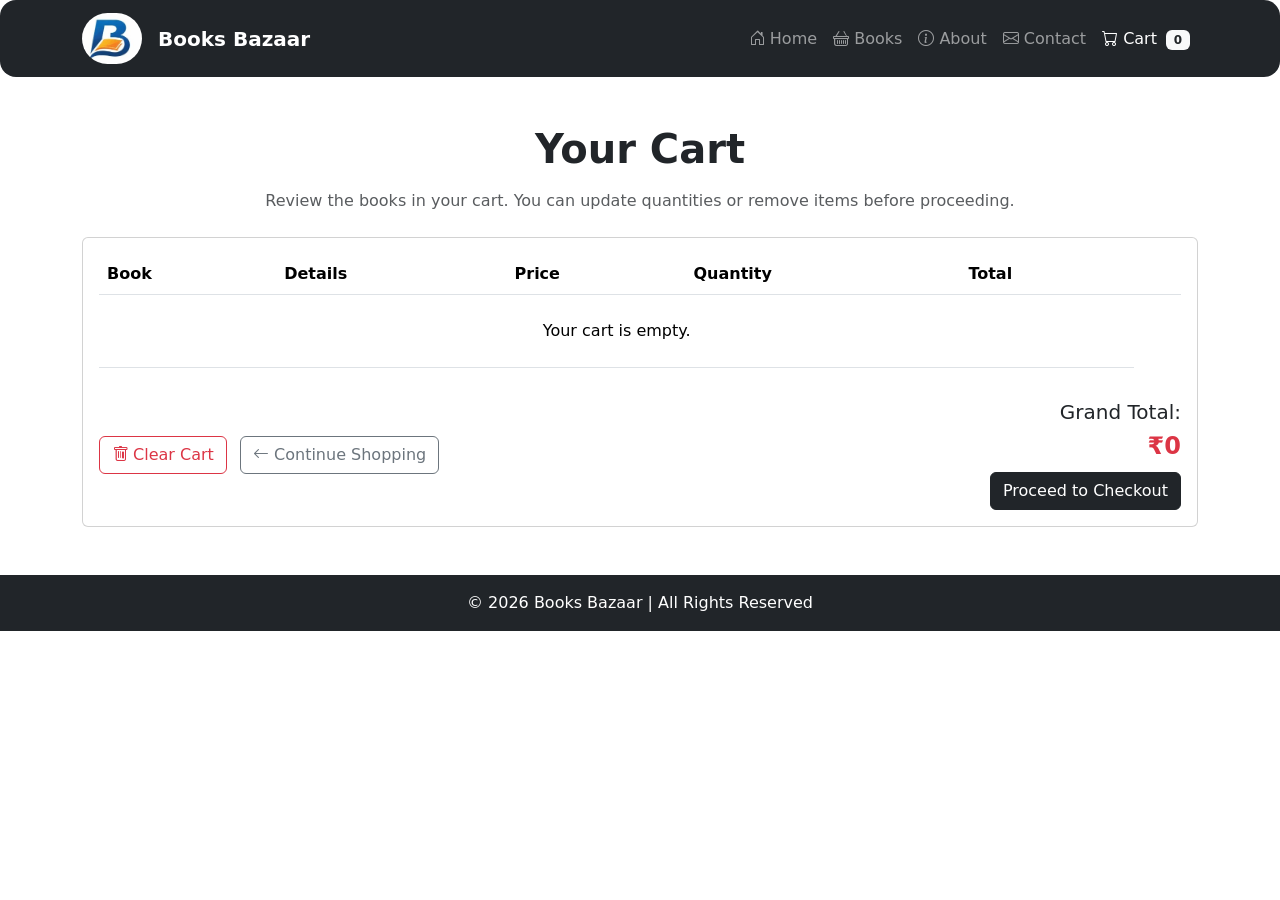
<file: BooksBazaar/cart.html>
<!DOCTYPE html>
<html lang="en">

<head>
    <meta charset="UTF-8">
    <meta name="viewport" content="width=device-width, initial-scale=1.0">
    <title>Cart - Books Bazaar</title>
    <link rel="stylesheet" href="style/style.css">
    <link href="https://unpkg.com/aos@2.3.4/dist/aos.css" rel="stylesheet">
    <link href="https://cdn.jsdelivr.net/npm/bootstrap@5.3.2/dist/css/bootstrap.min.css" rel="stylesheet">
    <script src="https://cdn.jsdelivr.net/npm/bootstrap@5.3.2/dist/js/bootstrap.bundle.min.js"></script>
    <link rel="stylesheet" href="https://cdn.jsdelivr.net/npm/bootstrap-icons@1.11.3/font/bootstrap-icons.css">
</head>

<body>
    <!-- Navbar -->
    <nav class="navbar navbar-expand-lg navbar-dark bg-dark rounded-4">
        <div class="container">
            <a class="navbar-brand d-flex align-items-center" href="index.html">
                <img src="img/logo.jpg" alt="Books Bazaar Logo"
                    class="d-inline-block align-text-top me-2 rounded-pill me-3" style="width: 60px;">
                <span class="fw-bold">Books Bazaar</span>
            </a>
            <button class="navbar-toggler" type="button" data-bs-toggle="collapse" data-bs-target="#navbarNav">
                <span class="navbar-toggler-icon"></span>
            </button>
            <div class="collapse navbar-collapse" id="navbarNav">
                <ul class="navbar-nav ms-auto">
                    <li class="nav-item"><a class="nav-link" href="index.html"><i class="bi bi-house-door"></i> Home</a></li>
                    <li class="nav-item"><a class="nav-link" href="books.html"><i class="bi bi-basket"></i> Books</a></li>
                    <li class="nav-item"><a class="nav-link" href="about.html"><i class="bi bi-info-circle"></i> About</a></li>
                    <li class="nav-item"><a class="nav-link" href="contact.html"><i class="bi bi-envelope"></i> Contact</a></li>
                    <li class="nav-item">
                        <a class="nav-link active" href="cart.html">
                            <i class="bi bi-cart"></i>
                            Cart
                            <span class="badge bg-light text-dark ms-1 cart-count">0</span>
                        </a>
                    </li>
                </ul>
            </div>
        </div>
    </nav>

    <main class="container my-5">
        <section class="mb-4 text-center">
            <h1 class="fw-bold mb-3">Your Cart</h1>
            <p class="text-muted">
                Review the books in your cart. You can update quantities or remove items before proceeding.
            </p>
        </section>

        <section class="card">
            <div class="card-body">
                <div class="table-responsive">
                    <table class="table align-middle">
                        <thead>
                            <tr>
                                <th scope="col">Book</th>
                                <th scope="col">Details</th>
                                <th scope="col">Price</th>
                                <th scope="col">Quantity</th>
                                <th scope="col">Total</th>
                                <th scope="col"></th>
                            </tr>
                        </thead>
                        <tbody id="cart-items">
                            <!-- Filled by script.js -->
                        </tbody>
                    </table>
                </div>

                <div class="d-flex flex-column flex-md-row justify-content-between align-items-md-center mt-3">
                    <div class="mb-3 mb-md-0">
                        <button id="clear-cart" class="btn btn-outline-danger">
                            <i class="bi bi-trash"></i> Clear Cart
                        </button>
                        <a href="books.html" class="btn btn-outline-secondary ms-2">
                            <i class="bi bi-arrow-left"></i> Continue Shopping
                        </a>
                    </div>
                    <div class="text-md-end">
                        <h5 class="mb-1">Grand Total:</h5>
                        <p class="fs-4 fw-bold text-danger mb-2" id="cart-total">₹0</p>
                        <button class="btn btn-dark" id="checkout-btn">
                            Proceed to Checkout
                        </button>
                    </div>
                </div>
            </div>
        </section>
    </main>

    <footer class="bg-dark text-white text-center py-3 mt-auto">
        <p class="mb-0">© 2026 Books Bazaar | All Rights Reserved</p>
    </footer>

    <script src="https://unpkg.com/aos@2.3.4/dist/aos.js"></script>
    <script>
        AOS.init();

        document.addEventListener("DOMContentLoaded", function () {
            const checkoutBtn = document.getElementById("checkout-btn");
            checkoutBtn.addEventListener("click", function () {
                alert("This is a demo cart. In a real project, this would take you to a secure checkout page.");
            });
        });
    </script>
    <script src="script.js"></script>
</body>

</html>
</file>
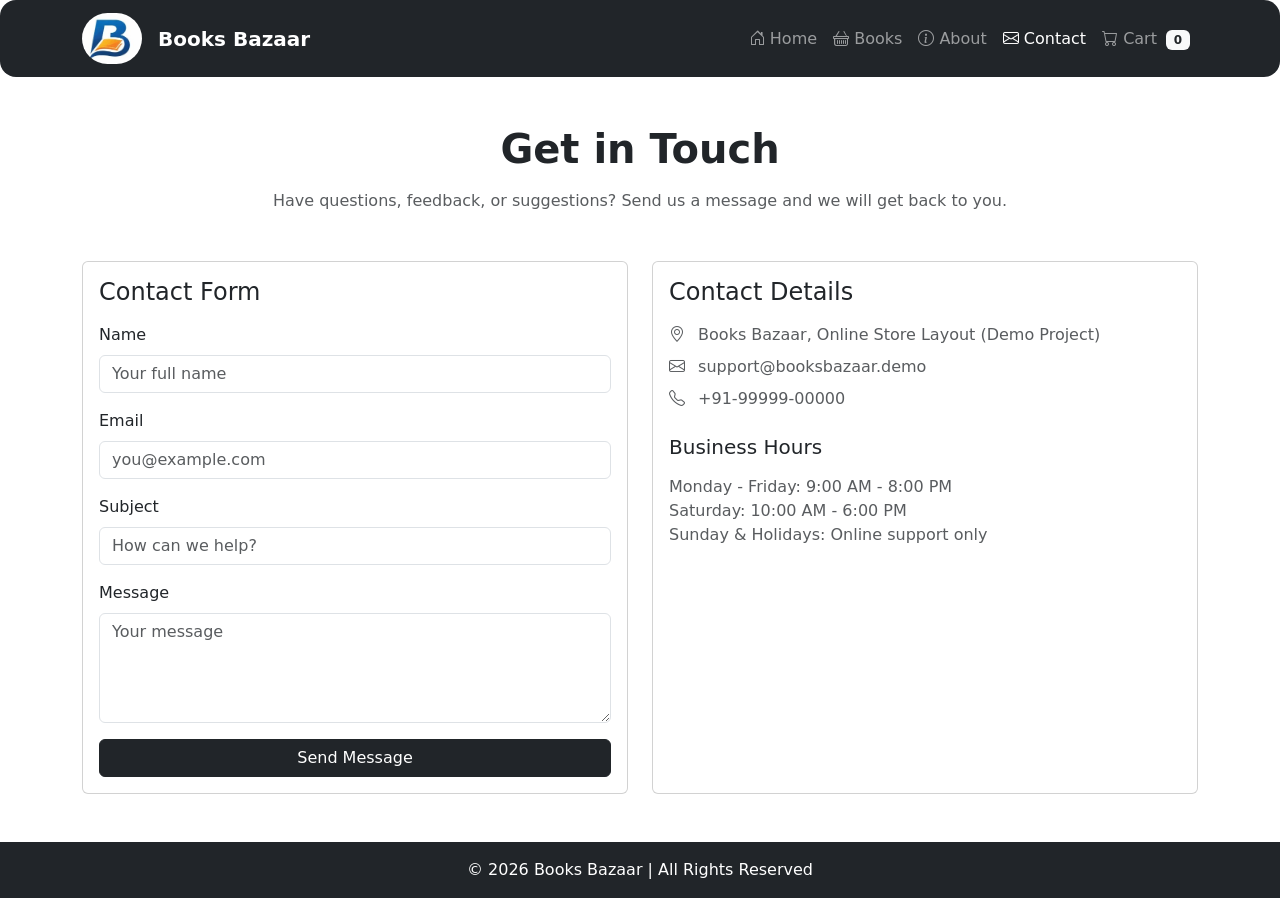
<file: BooksBazaar/contact.html>
<!DOCTYPE html>
<html lang="en">

<head>
    <meta charset="UTF-8">
    <meta name="viewport" content="width=device-width, initial-scale=1.0">
    <title>Contact - Books Bazaar</title>
    <link rel="stylesheet" href="style/style.css">
    <link href="https://unpkg.com/aos@2.3.4/dist/aos.css" rel="stylesheet">
    <link href="https://cdn.jsdelivr.net/npm/bootstrap@5.3.2/dist/css/bootstrap.min.css" rel="stylesheet">
    <script src="https://cdn.jsdelivr.net/npm/bootstrap@5.3.2/dist/js/bootstrap.bundle.min.js"></script>
    <link rel="stylesheet" href="https://cdn.jsdelivr.net/npm/bootstrap-icons@1.11.3/font/bootstrap-icons.css">
</head>

<body>
    <!-- Navbar -->
    <nav class="navbar navbar-expand-lg navbar-dark bg-dark rounded-4">
        <div class="container">
            <a class="navbar-brand d-flex align-items-center" href="index.html">
                <img src="img/logo.jpg" alt="Books Bazaar Logo"
                    class="d-inline-block align-text-top me-2 rounded-pill me-3" style="width: 60px;">
                <span class="fw-bold">Books Bazaar</span>
            </a>
            <button class="navbar-toggler" type="button" data-bs-toggle="collapse" data-bs-target="#navbarNav">
                <span class="navbar-toggler-icon"></span>
            </button>
            <div class="collapse navbar-collapse" id="navbarNav">
                <ul class="navbar-nav ms-auto">
                    <li class="nav-item"><a class="nav-link" href="index.html"><i class="bi bi-house-door"></i> Home</a></li>
                    <li class="nav-item"><a class="nav-link" href="books.html"><i class="bi bi-basket"></i> Books</a></li>
                    <li class="nav-item"><a class="nav-link" href="about.html"><i class="bi bi-info-circle"></i> About</a></li>
                    <li class="nav-item"><a class="nav-link active" href="contact.html"><i class="bi bi-envelope"></i> Contact</a></li>
                    <li class="nav-item">
                        <a class="nav-link" href="cart.html">
                            <i class="bi bi-cart"></i>
                            Cart
                            <span class="badge bg-light text-dark ms-1 cart-count">0</span>
                        </a>
                    </li>
                </ul>
            </div>
        </div>
    </nav>

    <main class="container my-5">
        <section class="mb-5 text-center">
            <h1 class="fw-bold mb-3">Get in Touch</h1>
            <p class="text-muted">
                Have questions, feedback, or suggestions? Send us a message and we will get back to you.
            </p>
        </section>

        <section class="row g-4">
            <div class="col-md-6" data-aos="fade-right">
                <div class="card h-100">
                    <div class="card-body">
                        <h2 class="h4 mb-3">Contact Form</h2>
                        <form id="contact-form">
                            <div class="mb-3">
                                <label for="name" class="form-label">Name</label>
                                <input type="text" class="form-control" id="name" placeholder="Your full name" required>
                            </div>
                            <div class="mb-3">
                                <label for="email" class="form-label">Email</label>
                                <input type="email" class="form-control" id="email" placeholder="you@example.com" required>
                            </div>
                            <div class="mb-3">
                                <label for="subject" class="form-label">Subject</label>
                                <input type="text" class="form-control" id="subject" placeholder="How can we help?" required>
                            </div>
                            <div class="mb-3">
                                <label for="message" class="form-label">Message</label>
                                <textarea class="form-control" id="message" rows="4" placeholder="Your message" required></textarea>
                            </div>
                            <button type="submit" class="btn btn-dark w-100">Send Message</button>
                        </form>
                        <div id="contact-success" class="alert alert-success mt-3 d-none" role="alert">
                            Thank you! Your message has been recorded (front-end only demo).
                        </div>
                    </div>
                </div>
            </div>

            <div class="col-md-6" data-aos="fade-left">
                <div class="card h-100">
                    <div class="card-body">
                        <h2 class="h4 mb-3">Contact Details</h2>
                        <p class="text-muted mb-2">
                            <i class="bi bi-geo-alt me-2"></i>
                            Books Bazaar, Online Store Layout (Demo Project)
                        </p>
                        <p class="text-muted mb-2">
                            <i class="bi bi-envelope me-2"></i>
                            support@booksbazaar.demo
                        </p>
                        <p class="text-muted mb-4">
                            <i class="bi bi-telephone me-2"></i>
                            +91-99999-00000
                        </p>

                        <h3 class="h5 mb-3">Business Hours</h3>
                        <ul class="list-unstyled text-muted">
                            <li>Monday - Friday: 9:00 AM - 8:00 PM</li>
                            <li>Saturday: 10:00 AM - 6:00 PM</li>
                            <li>Sunday & Holidays: Online support only</li>
                        </ul>
                    </div>
                </div>
            </div>
        </section>
    </main>

    <footer class="bg-dark text-white text-center py-3 mt-auto">
        <p class="mb-0">© 2026 Books Bazaar | All Rights Reserved</p>
    </footer>

    <script src="https://unpkg.com/aos@2.3.4/dist/aos.js"></script>
    <script>
        AOS.init();

        // Simple front-end contact form handler (no backend)
        document.getElementById("contact-form").addEventListener("submit", function (e) {
            e.preventDefault();
            const success = document.getElementById("contact-success");
            success.classList.remove("d-none");
            this.reset();
        });
    </script>
    <script src="script.js"></script>
</body>

</html>
</file>
<file: BooksBazaar/style/style.css>
.book-row {
            display: flex;
            gap: 20px;
            overflow-x: auto;
            padding-bottom: 10px;
        }

        .book-row::-webkit-scrollbar {
            height: 8px;
        }

        .book-row::-webkit-scrollbar-thumb {
            background: #888;
            border-radius: 10px;
        }

        /* Uniform book card sizing */
        .book-card {
            height: 100%;
        }

        .book-card .card-img-top {
            height: 220px;
            width: 100%;
            object-fit: cover;
        }

        .book-card .card-body {
            display: flex;
            flex-direction: column;
            justify-content: space-between;
            gap: 8px;
            min-height: 190px;
        }

        .book-card .card-title {
            min-height: 48px;
        }

        .book-card .btn {
            margin-top: auto;
        }
        .card:hover {
            transform: translateY(-10px);
            box-shadow: 0 8px 20px rgba(0, 0, 0, 0.2);
        }

        .navbar {
            
        }
</file>
